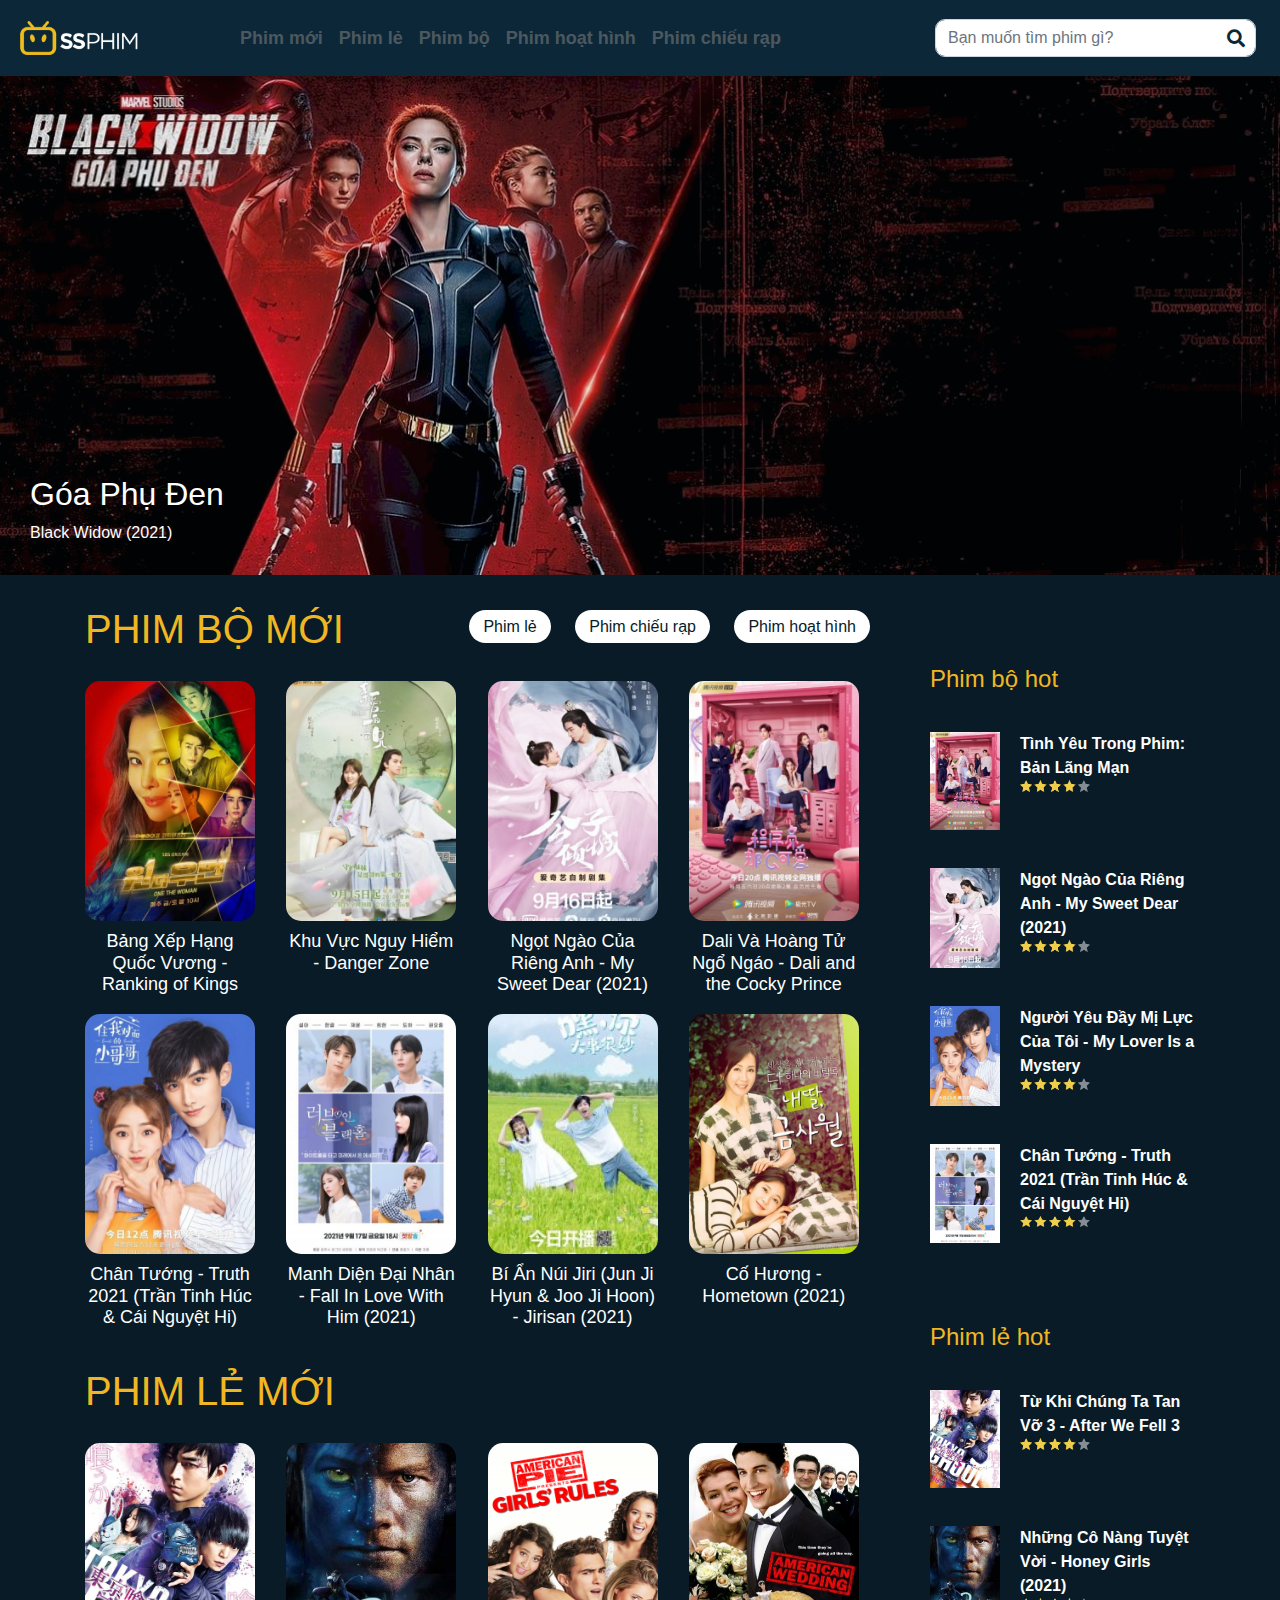
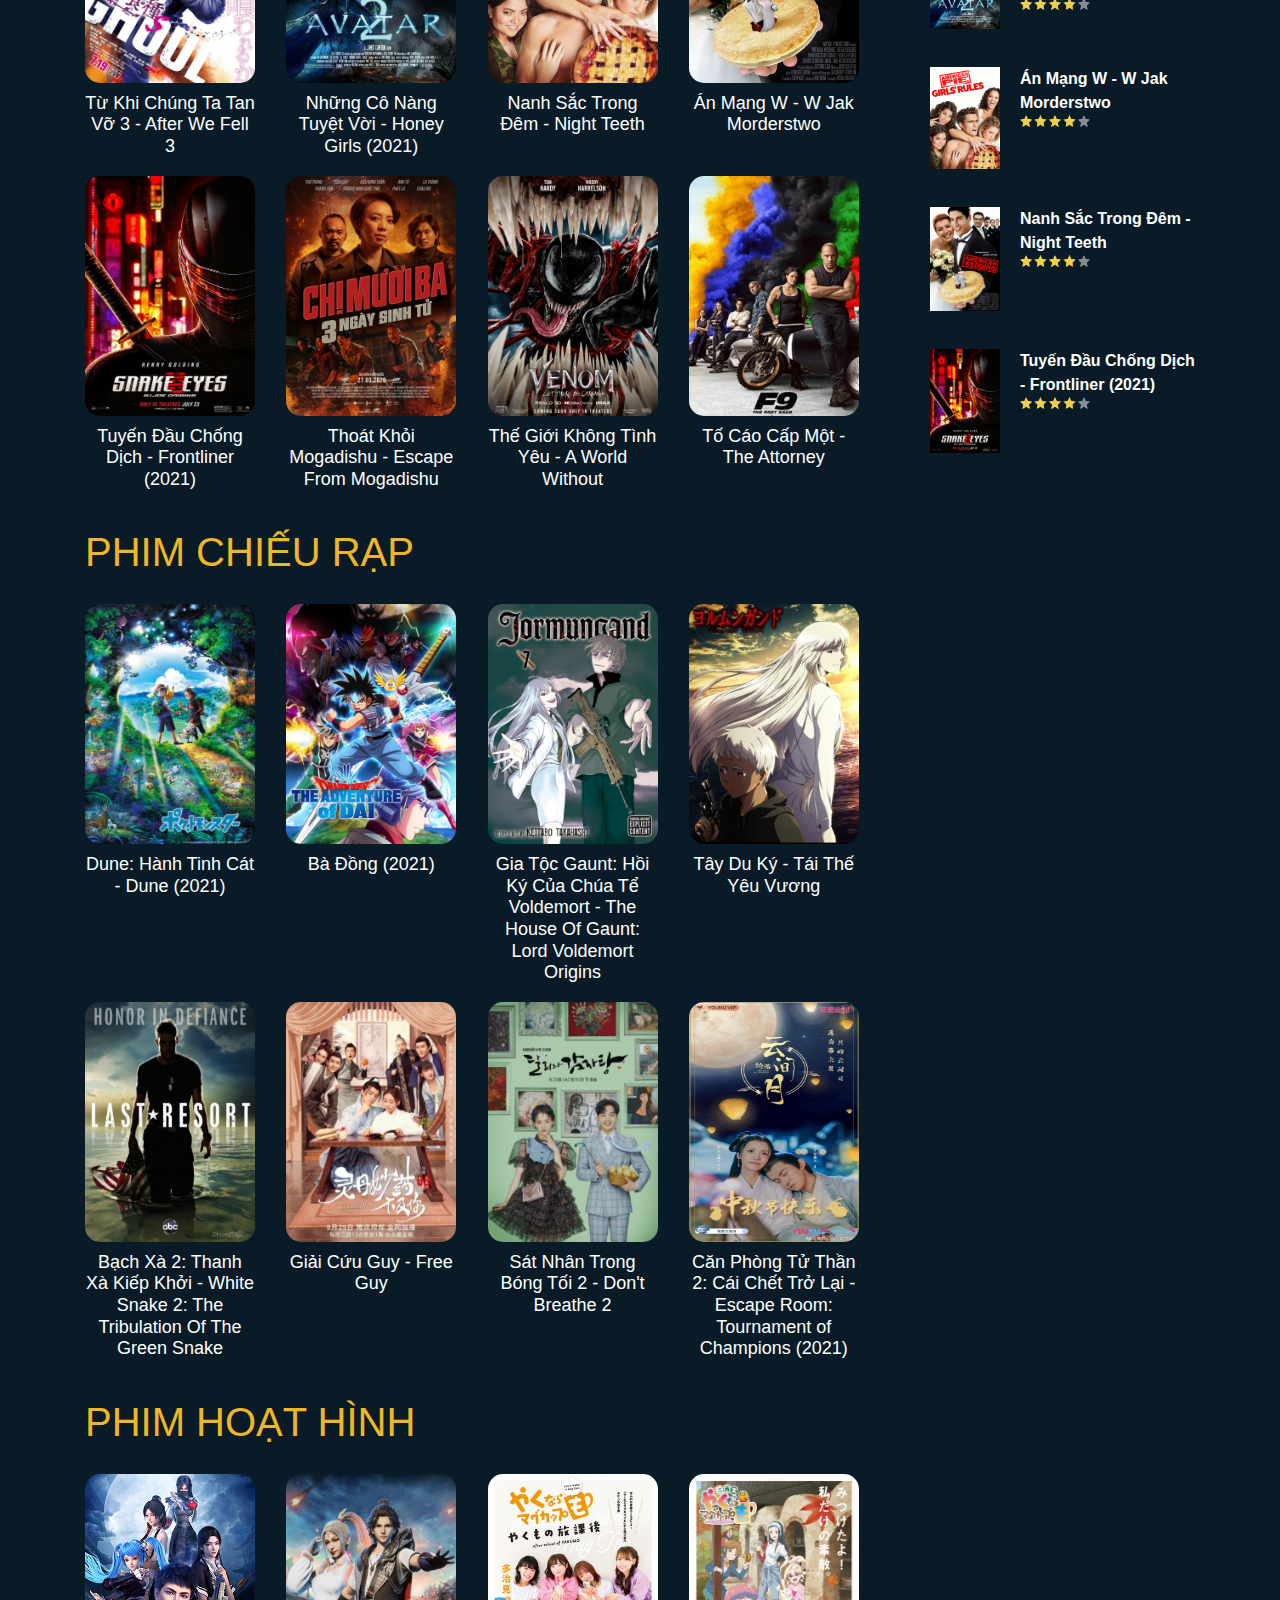
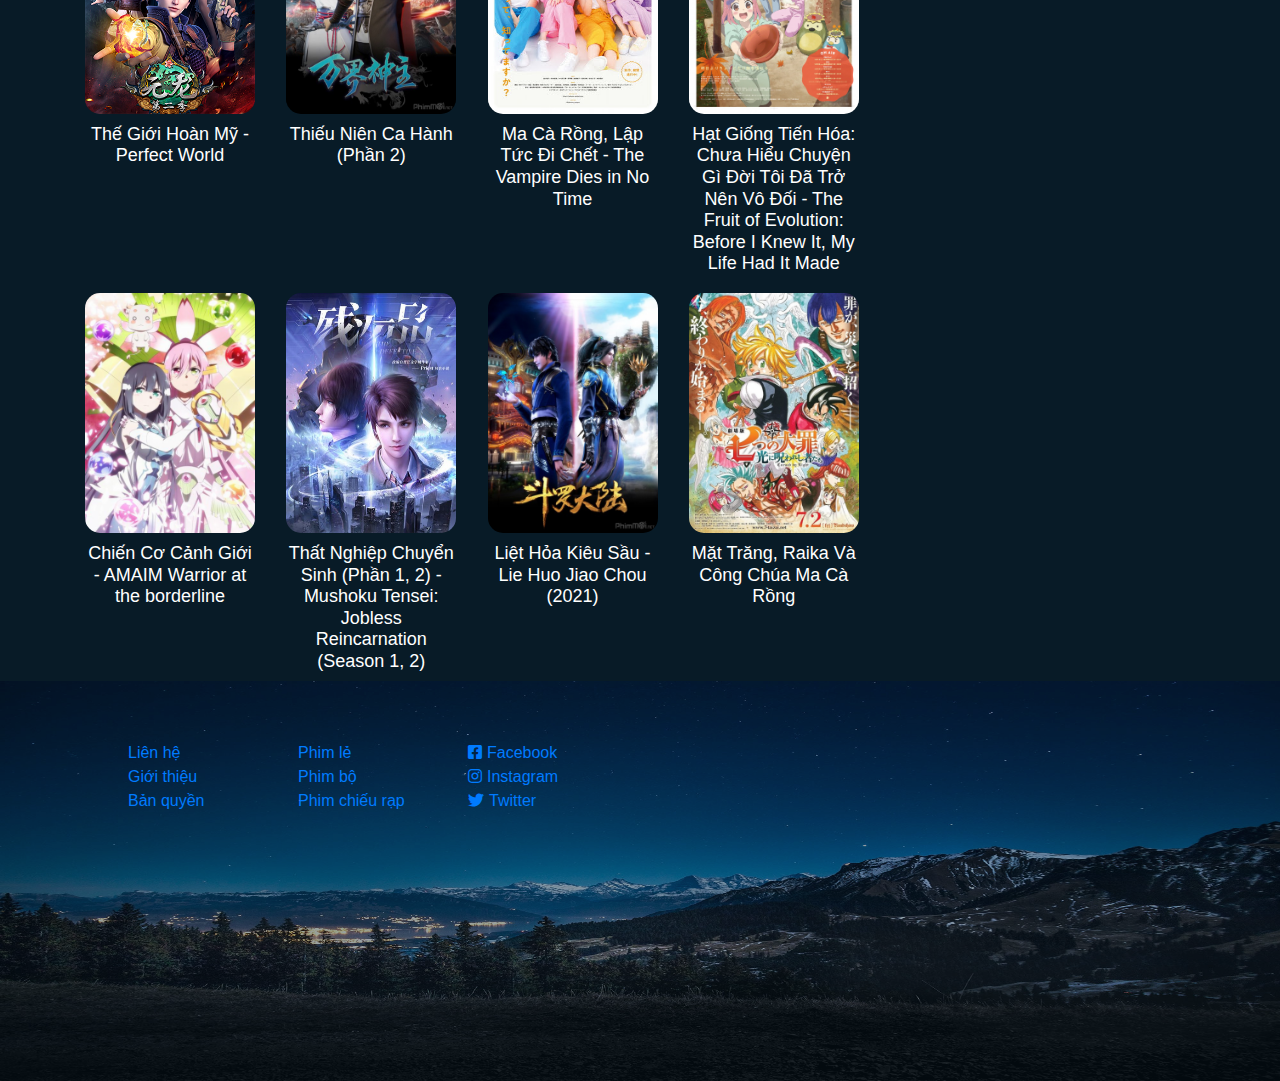
<file: index.html>
<!DOCTYPE html>
<html lang="en">
<head>
    <meta charset="UTF-8">
    <meta http-equiv="X-UA-Compatible" content="IE=edge">
    <meta name="viewport" content="width=device-width, initial-scale=1.0">
    <link rel="stylesheet" href="https://maxcdn.bootstrapcdn.com/bootstrap/4.5.2/css/bootstrap.min.css">
    <script src="https://ajax.googleapis.com/ajax/libs/jquery/3.5.1/jquery.min.js"></script>
    <script src="https://cdnjs.cloudflare.com/ajax/libs/popper.js/1.16.0/umd/popper.min.js"></script>
    <script src="https://maxcdn.bootstrapcdn.com/bootstrap/4.5.2/js/bootstrap.min.js"></script>
    <link rel="stylesheet" href="https://cdnjs.cloudflare.com/ajax/libs/font-awesome/5.12.1/css/all.min.css">
    <link rel="stylesheet" href="style.css">
    <link rel="shortcut icon" href="./images/favicon.png" type="image/x-icon">
    <title>SS Phim | Xem phim mọi lúc, mọi nơi</title>
</head>
<body>
    <div class="header">
        <nav class="navbar navbar-expand-md navbar-dark">
            <a class="navbar-brand" href="./index.html"><img src="./images/logo.png" alt=""></a>
            <button class="navbar-toggler" type="button" data-toggle="collapse" data-target="#collapsibleNavbar">
              <span class="navbar-toggler-icon"></span>
            </button>
            <div class="collapse navbar-collapse" id="collapsibleNavbar">
              <ul class="navbar-nav">
                <li class="nav-item">
                  <a class="nav-link" href="#">Phim mới</a>
                </li>
                <li class="nav-item">
                  <a class="nav-link" href="#phimle">Phim lẻ</a>
                </li>
                <li class="nav-item">
                    <a class="nav-link" href="#phimbo">Phim bộ</a>
                </li>
                <li class="nav-item">
                  <a class="nav-link" href="#phimhoathinh">Phim hoạt hình</a>
                </li>   
                <li class="nav-item">
                    <a class="nav-link" href="#phimchieurap">Phim chiếu rạp</a>
                </li> 
              </ul>
            </div> 
            <form class="form-inline" action="#">
                <input class="form-control mr-sm-2" type="text" placeholder="Bạn muốn tìm phim gì?">
                <i class="fas fa-search"></i>
            </form> 
          </nav>
    </div>

    <div class="slider">
        <img src="./images/slide-goa-phu-den-2021.jpg" alt="" class="bg-img">
        <div class="slider-text">
            <h2>Góa Phụ Đen</h2>
            <span>Black Widow (2021)</span>
        </div>
    </div>

    <div class="container">
      <div class="content-container">
        <div class="content">
          <div class="title">
            <h1 id="phimbo">Phim bộ mới</h1>
            <div class="list-link">
              <a href="#phimle" class="button">Phim lẻ</a>
              <a href="#phimchieurap" class="button">Phim chiếu rạp</a>
              <a href="#phimhoathinh" class="button">Phim hoạt hình</a>
            </div>
          </div>
          <div class="box">
            <a class="item" href="./box html/play.html">
              <img src="./images/phim bộ/phimbo1.jpg" alt="">
              <h3>Bảng Xếp Hạng Quốc Vương - Ranking of Kings</h3>
            </a>
            <a class="item" href="./box html/play.html">
              <img src="./images/phim bộ/phimbo2.jpg" alt="">
              <h3>Khu Vực Nguy Hiểm - Danger Zone</h3>
            </a>
            <a class="item" href="./box html/play.html">
              <img src="./images/phim bộ/phimbo3.jpg" alt="">
              <h3>Ngọt Ngào Của Riêng Anh - My Sweet Dear (2021)</h3>
            </a>
            <a class="item" href="./box html/play.html">
              <img src="./images/phim bộ/phimbo4.jpg" alt="">
              <h3>Dali Và Hoàng Tử Ngổ Ngáo - Dali and the Cocky Prince</h3>
            </a>
            <a class="item" href="./box html/play.html">
              <img src="./images/phim bộ/phimbo5.jpg" alt="">
              <h3>Chân Tướng - Truth 2021 (Trần Tinh Húc & Cái Nguyệt Hi)</h3>
            </a>
            <a class="item" href="./box html/play.html">
              <img src="./images/phim bộ/phimbo6.jpg" alt="">
              <h3>Manh Diện Đại Nhân - Fall In Love With Him (2021)</h3>
            </a>
            <a class="item" href="./box html/play.html">
              <img src="./images/phim bộ/phimbo7.jpg" alt="">
              <h3>Bí Ẩn Núi Jiri (Jun Ji Hyun & Joo Ji Hoon) - Jirisan (2021)</h3>
            </a>
            <a class="item" href="./box html/play.html">
              <img src="./images/phim bộ/phimbo8.jpg" alt="">
              <h3>Cố Hương - Hometown (2021)</h3>
            </a>
          </div>
        </div>
  
        <div class="content">
          <div class="title">
            <h1 id="phimle">Phim lẻ mới</h1>
          </div>
          <div class="box">
            <a class="item" href="./box html/play.html">
              <img src="./images/phim lẻ/phimle1.jpg" alt="">
              <h3>Từ Khi Chúng Ta Tan Vỡ 3 - After We Fell 3</h3>
            </a>
            <a class="item" href="./box html/play.html">
              <img src="./images/phim lẻ/phimle2.jpg" alt="">
              <h3>Những Cô Nàng Tuyệt Vời - Honey Girls (2021)</h3>
            </a>
            <a class="item" href="./box html/play.html">
              <img src="./images/phim lẻ/phimle3.jpg" alt="">
              <h3>Nanh Sắc Trong Đêm - Night Teeth</h3>
            </a>
            <a class="item" href="./box html/play.html">
              <img src="./images/phim lẻ/phimle4.jpg" alt="">
              <h3>Án Mạng W - W Jak Morderstwo</h3>
            </a>
            <a class="item" href="./box html/play.html">
              <img src="./images/phim lẻ/phimle5.jpg" alt="">
              <h3>Tuyến Đầu Chống Dịch - Frontliner (2021)</h3>
            </a>
            <a class="item" href="./box html/play.html">
              <img src="./images/phim lẻ/phimle6.jpg" alt="">
              <h3>Thoát Khỏi Mogadishu - Escape From Mogadishu</h3>
            </a>
            <a class="item" href="./box html/play.html">
              <img src="./images/phim lẻ/phimle7.jpg" alt="">
              <h3>Thế Giới Không Tình Yêu - A World Without</h3>
            </a>
            <a class="item" href="./box html/play.html">
              <img src="./images/phim lẻ/phimle8.jpg" alt="">
              <h3>Tố Cáo Cấp Một - The Attorney</h3>
            </a>
          </div>
        </div>

        <div class="content">
          <div class="title">
            <h1 id="phimchieurap">Phim chiếu rạp</h1>
          </div>
          <div class="box">
            <a class="item" href="./box html/play.html">
              <img src="./images/phim chiếu rạp/phimchieurap1.jpg" alt="">
              <h3>Dune: Hành Tinh Cát - Dune (2021)</h3>
            </a>
            <a class="item" href="./box html/play.html">
              <img src="./images/phim chiếu rạp/phimchieurap2.jpg" alt="">
              <h3>Bà Đồng (2021)</h3>
            </a>
            <a class="item" href="./box html/play.html">
              <img src="./images/phim chiếu rạp/phimchieurap3.jpg" alt="">
              <h3>Gia Tộc Gaunt: Hồi Ký Của Chúa Tể Voldemort - The House Of Gaunt: Lord Voldemort Origins</h3>
            </a>
            <a class="item" href="./box html/play.html">
              <img src="./images/phim chiếu rạp/phimchieurap4.jpg" alt="">
              <h3>Tây Du Ký - Tái Thế Yêu Vương</h3>
            </a>
            <a class="item" href="./box html/play.html">
              <img src="./images/phim chiếu rạp/phimchieurap5.jpg" alt="">
              <h3>Bạch Xà 2: Thanh Xà Kiếp Khởi - White Snake 2: The Tribulation Of The Green Snake</h3>
            </a>
            <a class="item" href="./box html/play.html">
              <img src="./images/phim chiếu rạp/phimchieurap6.jpg" alt="">
              <h3>Giải Cứu Guy - Free Guy</h3>
            </a>
            <a class="item" href="box html/play.html">
              <img src="./images/phim chiếu rạp/phimchieurap7.jpg" alt="">
              <h3>Sát Nhân Trong Bóng Tối 2 - Don't Breathe 2</h3>
            </a>
            <a class="item" href="./box html/play.html">
              <img src="./images/phim chiếu rạp/phimchieurap8.jpg" alt="">
              <h3>Căn Phòng Tử Thần 2: Cái Chết Trở Lại - Escape Room: Tournament of Champions (2021)</h3>
            </a>
          </div>
        </div>

        <div class="content">
          <div class="title">
            <h1 id="phimhoathinh">Phim hoạt hình</h1>
          </div>
          <div class="box">
            <a class="item" href="./box html/play.html">
              <img src="./images/hoạt hình/hoathinh1.jpg" alt="">
              <h3>Thế Giới Hoàn Mỹ - Perfect World</h3>
            </a>
            <a class="item" href="./box html/play.html">
              <img src="./images/hoạt hình/hoathinh2.jpg" alt="">
              <h3>Thiếu Niên Ca Hành (Phần 2)</h3>
            </a>
            <a class="item" href="./box html/play.html">
              <img src="./images/hoạt hình/hoathinh3.jpg" alt="">
              <h3>Ma Cà Rồng, Lập Tức Đi Chết - The Vampire Dies in No Time</h3>
            </a>
            <a class="item" href="./box html/play.html">
              <img src="./images/hoạt hình/hoathinh4.jpg" alt="">
              <h3>Hạt Giống Tiến Hóa: Chưa Hiểu Chuyện Gì Đời Tôi Đã Trở Nên Vô Đối - The Fruit of Evolution: Before I Knew It, My Life Had It Made</h3>
            </a>
            <a class="item" href="./box html/play.html">
              <img src="./images/hoạt hình/hoathinh5.jpg" alt="">
              <h3>Chiến Cơ Cảnh Giới - AMAIM Warrior at the borderline</h3>
            </a>
            <a class="item" href="./box html/play.html">
              <img src="./images/hoạt hình/hoathinh6.jpg" alt="">
              <h3>Thất Nghiệp Chuyển Sinh (Phần 1, 2) - Mushoku Tensei: Jobless Reincarnation (Season 1, 2)</h3>
            </a>
            <a class="item" href="./box html/play.html">
              <img src="./images/hoạt hình/hoathinh7.jpg" alt="">
              <h3>Liệt Hỏa Kiêu Sầu - Lie Huo Jiao Chou (2021)</h3>
            </a>
            <a class="item" href="./box html/play.html">
              <img src="./images/hoạt hình/hoathinh8.jpg" alt="">
              <h3>Mặt Trăng, Raika Và Công Chúa Ma Cà Rồng</h3>
            </a>
          </div>
        </div>
      </div>
      <div class="sidebar">
          <div class="sidebar-box">
            <h4>Phim bộ hot</h4>
            <a class="sidebar-item" href="./box html/play.html">
              <img src="./images/phim bộ/phimbo4.jpg" alt="">
              <p>Tình Yêu Trong Phim: Bản Lãng Mạn
                <img src="./images/stars.png" alt="" class="star">
              </p>
            </a>
            <a class="sidebar-item" href="./box html/play.html">
              <img src="./images/phim bộ/phimbo3.jpg" alt="">
              <p>Ngọt Ngào Của Riêng Anh - My Sweet Dear (2021)
                <img src="./images/stars.png" alt="" class="star">
              </p>
            </a>
            <a class="sidebar-item" href="./box html/play.html">
              <img src="./images/phim bộ/phimbo5.jpg" alt="">
              <p>Người Yêu Đầy Mị Lực Của Tôi - My Lover Is a Mystery
                <img src="./images/stars.png" alt="" class="star">
              </p>
            </a>
            <a class="sidebar-item" href="./box html/play.html">
              <img src="./images/phim bộ/phimbo6.jpg" alt="">
              <p>Chân Tướng - Truth 2021 (Trần Tinh Húc & Cái Nguyệt Hi)
                <img src="./images/stars.png" alt="" class="star">
              </p>
            </a>
          </div>

          <div class="sidebar-box" style="margin-top: 80px;">
            <h4>Phim lẻ hot</h4>
            <a class="sidebar-item" href="./box html/play.html">
              <img src="./images/phim lẻ/phimle1.jpg" alt="">
              <p>Từ Khi Chúng Ta Tan Vỡ 3 - After We Fell 3
                <img src="./images/stars.png" alt="" class="star">
              </p>
            </a>
            <a class="sidebar-item" href="./box html/play.html">
              <img src="./images/phim lẻ/phimle2.jpg" alt="">
              <p>Những Cô Nàng Tuyệt Vời - Honey Girls (2021)
                <img src="./images/stars.png" alt="" class="star">
              </p>
            </a>
            <a class="sidebar-item" href="./box html/play.html">
              <img src="./images/phim lẻ/phimle3.jpg" alt="">
              <p>Án Mạng W - W Jak Morderstwo
                <img src="./images/stars.png" alt="" class="star">
              </p>
            </a>
            <a class="sidebar-item" href="./box html/play.html">
              <img src="./images/phim lẻ/phimle4.jpg" alt="">
              <p>Nanh Sắc Trong Đêm - Night Teeth
                <img src="./images/stars.png" alt="" class="star">
              </p>
            </a>
            <a class="sidebar-item" href="./box html/play.html">
              <img src="./images/phim lẻ/phimle5.jpg" alt="">
              <p>Tuyến Đầu Chống Dịch - Frontliner (2021)
                <img src="./images/stars.png" alt="" class="star">
              </p>
            </a>
            
          </div>
      </div>
    </div>

    <footer class="footer">
      <div class="footer-text">
        <ul class="list-about">
            <li class="item"><a href="https://mail.google.com/mail/u/0/">Liên hệ</a></li>
            <li class="item"><a href="./box html/gioithieu.html">Giới thiệu</a></li>
            <li class="item"><a href="./box html/banquyen.html">Bản quyền</a></li>
        </ul>
        <ul class="list-about">
            <li class="item"><a href="#phimle">Phim lẻ</a></li>
            <li class="item"><a href="#phimbo">Phim bộ</a></li>
            <li class="item"><a href="#phimchieurap">Phim chiếu rạp</a></li>
        </ul><ul class="list-about">
            <li class="item"><a href=""><i class="fab fa-facebook-square"></i>Facebook</a></li>
            <li class="item"><a href=""><i class="fab fa-instagram"></i>Instagram</a></li>
            <li class="item"><a href=""><i class="fab fa-twitter"></i>Twitter</a></li>
        </ul>
      </div>
      <div class="bg-footer">
        <img src="./images/bg-footer.jpg" alt="">
      </div>
    </footer>
</body>
</html>
</file>
<file: style.css>
:root {

}

*{
    padding: 0;
    margin: 0;
    box-sizing: border-box;
}

body {
    background: #081b27;
}

.header {

}

.button {
    padding: 8px 14px;
    background: white;
    margin: 0 10px;
    border-radius: 30px;
    color: #081b27;
    transition: color 0.3s, background 0.3s, border 0.3s;
}

.button:hover {
    background: #081b27;
    color: white;
    border: 2px solid white;
    text-decoration: none;
}

h1 {
    color: #f1b722;
    text-transform: uppercase;
}

h3 {
    font-size: 18px;
    margin-top: 10px;
    color: white;
    text-align: center;
}

h4 {
    color: #f1b722;
}

.navbar {
    height: 76px;
    background-color: #0c2738;
}

.navbar-brand img {
    width: 200px;
}

.nav-link {
    color: #4c585f !important;
    font-size: 18px;
    font-weight: 600;
    transition: font-weight ease 0.5s, color ease 0.5s;
}

.nav-link:hover {
    color: white !important;
    font-weight: 700;
}

.form-control {
    border-radius: 10px;
    padding-right: 100px;
}

.form-inline i {
    color: #0c2738 !important;
    font-size: 18px;
    position: absolute;
    right: 35px;
}

.slider {
    position: relative;
}

.slider img {
    width: 100%;
    opacity: 0.92;
}

.slider-text {
    bottom: 30px;
    left: 30px;
    position: absolute;
}

.slider-text h2 {
    color: white;
}

.slider-text span {
    color: white;
}

.container {
    display: flex;
    justify-content: space-between;
}

.content-container {
    width: 75%;
}

.content {
    margin-top: 30px;
}

.title {
    display: flex;
    justify-content: space-between;
}

.list-link {
    margin-top: 10px;
}


.box {
    width: 100%;
    margin-top: 20px;
    display: grid;
    grid-gap: 10px;
    grid-template-areas:
    'item item item item'
    'item item item item' ;
}

.item {
    width: 170px;
    grid-area: "";
}

.item:hover {
    text-decoration: none;
    cursor: pointer;
}

.item img {
    height: 240px;
    width: 100%;
    border-radius: 15px;
}

.sidebar {
    display: block;
    width: 25%;
    margin-top: 90px;
    margin-left: 50px;
}

.sidebar-box {

}

.sidebar-item {
    margin-top: 38px;
    display: flex;
}

.sidebar-item:hover {
    text-decoration: none;
}

.sidebar-item img {
    width: 70px;
}

.sidebar-item p {
    color: white;
    margin-left: 20px;
    font-weight: 600;
}

.sidebar-item p>img {
    display: block;
}

.footer {
    position: relative;
}

.footer-text {
    padding: 0 10%;
    display: flex;
    justify-content: space-between;
    position: absolute;
    top: 15%;
    z-index: 10;
}

.list-about>.item {
    list-style: none;
}

.list-about>.item a:hover {
    text-decoration: none;
    color: white;
}

.list-about>.item a i{
    margin-right: 5px;
}

.bg-footer {
    width: 100%;
    height: 400px;
    opacity: 0.6;
}

.bg-footer img {
    width: 100%;
    height: 100%;
}

.content-gt {
    background-image: url('./images/bg-gt.jpeg');
    text-align: center;
    padding: 120px 25%;
}

.content-gt>h1 {
    color: white;
    margin-bottom: 50px;
    font-size: 48px;
}

.content-gt>p {
    color: white;
    font-size: 20px;
}

.content-banquyen {
    padding: 50px 10%;
}

.content-banquyen h1 {
    color: white;
}

.content-banquyen h2 {
    margin-top: 40px;
    color: #f1b722;
}

.content-banquyen p {
    margin-top: 15px;
    color: #6a6d60;
}

.underline {
    margin-top: 30px;
    border-bottom: 1px solid white;
}

.content-play {
    width: 100%;
    padding: 50px;
    height: 95vh;
}

.content-play {

}

.play-video {
    width: 100%;
    height: 100%;
}

@media screen and (max-width : 1000px) {
    .sidebar,
    .form-inline,
    .list-link {
        display: none;
    }
    
    h1 {
        margin-left: 40%;
    }

    .content-container {
        width: 100%;
    }

    .box {
        padding:20px 10%;
        grid-template-areas: 
        'item item item'
        'item item item'
        'item item item';
    }

    .content-gt>h1 {
        margin-left: 0;
    }
}

@media screen and (max-width : 765px) {
    h1 {
        margin-left: 30%;
    }
    
    .box {
        grid-template-areas: 
        'item'
        'item'
        'item'
        'item'
        'item'
        'item'
        'item'
        'item';
        justify-content: center;
    }

    .navbar-collapse {
        position: absolute;
        z-index: 99;
        background: #081b27;
        border: 1px solid white;
        top: 76px;
        right: 0;
        padding: 20px 50px 100vh 70px;
    }

    .nav-link:hover {
        color: white !important;
        font-weight: 600;
    }
}
</file>
